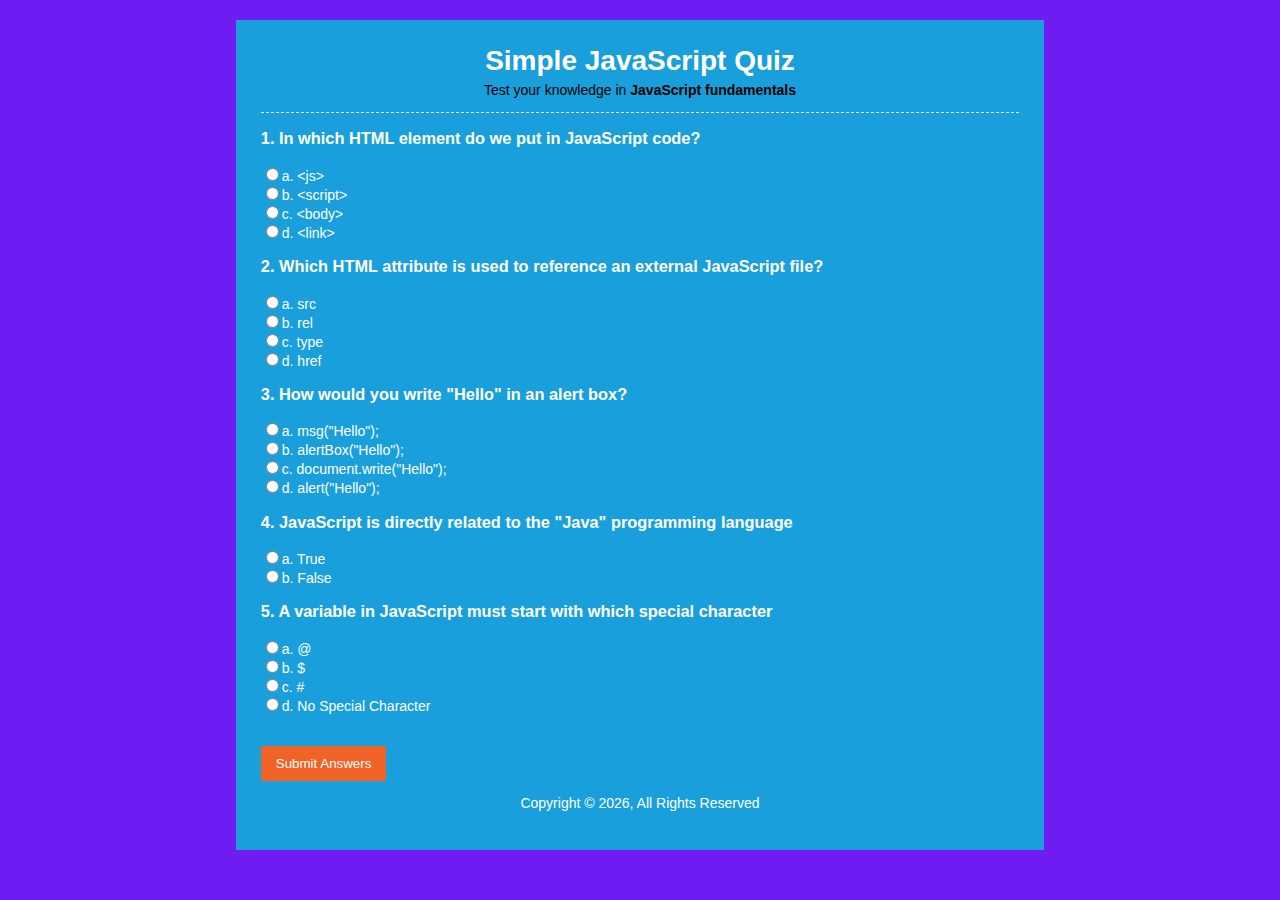
<file: 1. Simple JS Quiz/index.html>
<!DOCTYPE html>
<html>
  <head>
    <title>Simple JavaScript Quiz</title>
    <link rel="stylesheet" href="css/style.css" />

    <script src="js/script.js"></script>
  </head>
  <body>
    <div id="container">
      <header>
        <h1>Simple JavaScript Quiz</h1>
        <p>Test your knowledge in <strong>JavaScript fundamentals</strong></p>
      </header>
      <section>
        <div id="results"></div>
        <form name="quizForm" onsubmit="return submitAnswers()">
          <h3>1. In which HTML element do we put in JavaScript code?</h3>
          <input type="radio" name="q1" value="a" id="q1a" />a. &lt;js&gt;<br />
          <input type="radio" name="q1" value="b" id="q1b" />b.
          &lt;script&gt;<br />
          <input type="radio" name="q1" value="c" id="q1c" />c. &lt;body&gt;<br />
          <input type="radio" name="q1" value="d" id="q1d" />d. &lt;link&gt;<br />

          <h3>
            2. Which HTML attribute is used to reference an external JavaScript
            file?
          </h3>
          <input type="radio" name="q2" value="a" id="q2a" />a. src<br />
          <input type="radio" name="q2" value="b" id="q2b" />b. rel<br />
          <input type="radio" name="q2" value="c" id="q2c" />c. type<br />
          <input type="radio" name="q2" value="d" id="q2d" />d. href<br />

          <h3>3. How would you write "Hello" in an alert box?</h3>
          <input type="radio" name="q3" value="a" id="q3a" />a. msg("Hello");<br />
          <input type="radio" name="q3" value="b" id="q3b" />b.
          alertBox("Hello");<br />
          <input type="radio" name="q3" value="c" id="q3c" />c.
          document.write("Hello");<br />
          <input type="radio" name="q3" value="d" id="q3d" />d.
          alert("Hello");<br />

          <h3>
            4. JavaScript is directly related to the "Java" programming language
          </h3>
          <input type="radio" name="q4" value="a" id="q4a" />a. True<br />
          <input type="radio" name="q4" value="b" id="q4b" />b. False<br />

          <h3>
            5. A variable in JavaScript must start with which special character
          </h3>
          <input type="radio" name="q5" value="a" id="q5a" />a. @<br />
          <input type="radio" name="q5" value="b" id="q5b" />b. $<br />
          <input type="radio" name="q5" value="c" id="q5c" />c. #<br />
          <input type="radio" name="q5" value="d" id="q5d" />d. No Special
          Character<br />
          <br /><br />
          <input type="submit" value="Submit Answers" />
        </form>
      </section>
      <footer>
        <p>Copyright &copy; <span class="year"></span>, All Rights Reserved</p>
      </footer>
    </div>
    <script>
      const yearE1 = document.querySelector('.year');
      const date = new Date();
      const year = date.getFullYear();
      yearE1.innerText = year;
    </script>
  </body>
</html>
</file>
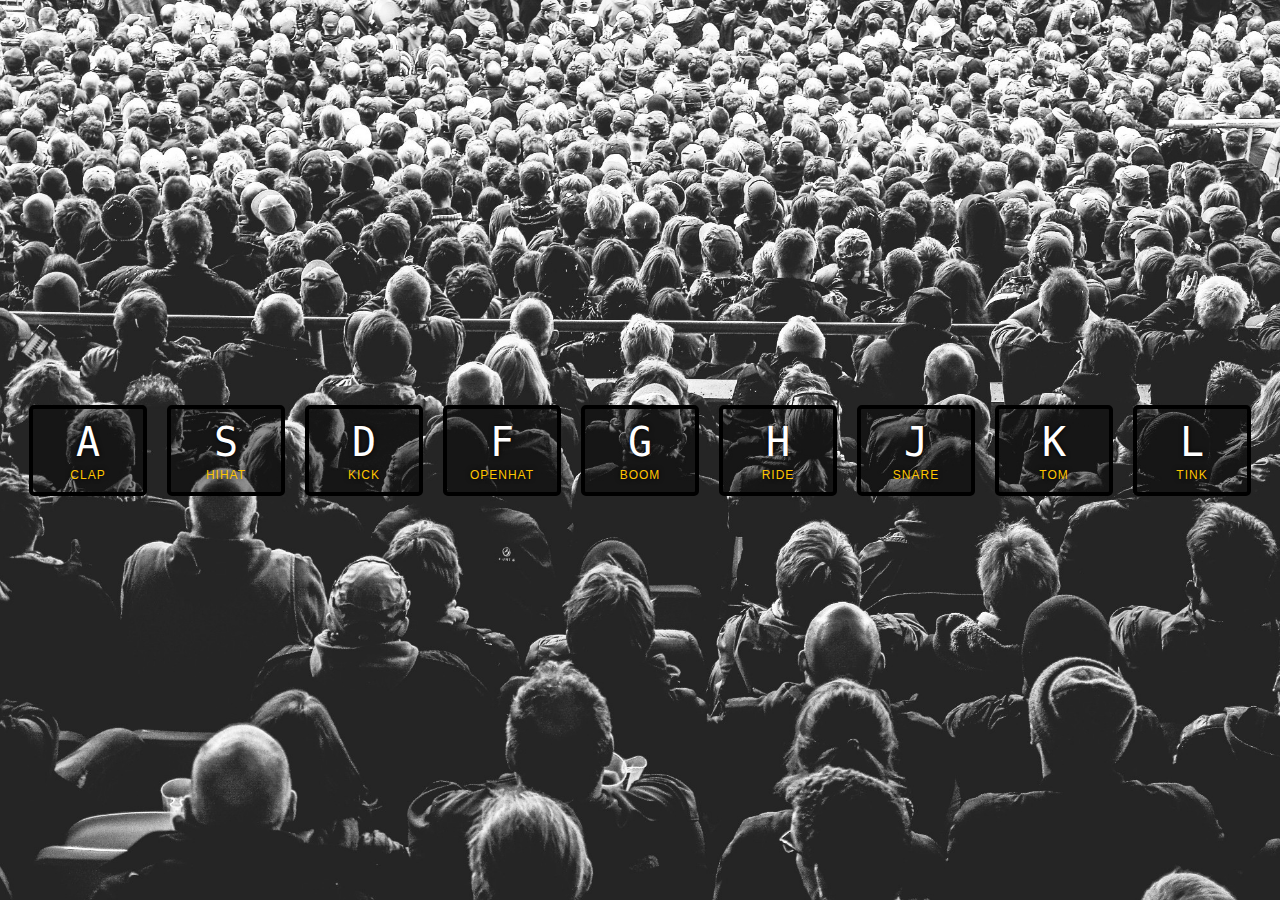
<file: 2. Drum Set/index.html>
<!DOCTYPE html>
<html lang="en">
  <head>
    <meta charset="UTF-8" />
    <title>JS Drum Kit</title>
    <link rel="stylesheet" href="css/style.css" />
  </head>
  <body>
    <div class="keys">
      <div data-key="65" class="key">
        <kbd>A</kbd>
        <span class="sound">clap</span>
      </div>
      <div data-key="83" class="key">
        <kbd>S</kbd>
        <span class="sound">hihat</span>
      </div>
      <div data-key="68" class="key">
        <kbd>D</kbd>
        <span class="sound">kick</span>
      </div>
      <div data-key="70" class="key">
        <kbd>F</kbd>
        <span class="sound">openhat</span>
      </div>
      <div data-key="71" class="key">
        <kbd>G</kbd>
        <span class="sound">boom</span>
      </div>
      <div data-key="72" class="key">
        <kbd>H</kbd>
        <span class="sound">ride</span>
      </div>
      <div data-key="74" class="key">
        <kbd>J</kbd>
        <span class="sound">snare</span>
      </div>
      <div data-key="75" class="key">
        <kbd>K</kbd>
        <span class="sound">tom</span>
      </div>
      <div data-key="76" class="key">
        <kbd>L</kbd>
        <span class="sound">tink</span>
      </div>
    </div>

    <audio data-key="65" src="sounds/clap.wav"></audio>
    <audio data-key="83" src="sounds/hihat.wav"></audio>
    <audio data-key="68" src="sounds/kick.wav"></audio>
    <audio data-key="70" src="sounds/openhat.wav"></audio>
    <audio data-key="71" src="sounds/boom.wav"></audio>
    <audio data-key="72" src="sounds/ride.wav"></audio>
    <audio data-key="74" src="sounds/snare.wav"></audio>
    <audio data-key="75" src="sounds/tom.wav"></audio>
    <audio data-key="76" src="sounds/tink.wav"></audio>

    <script>
      function removeTransition(e) {
        if (e.propertyName !== 'transform') return;
        this.classList.remove('playing');
      }

      function playSound(e) {
        const audio = document.querySelector(`audio[data-key="${e.keyCode}"]`);
        const key = document.querySelector(`div[data-key="${e.keyCode}"]`);
        if (!audio) return;

        key.classList.add('playing');
        audio.currentTime = 0;
        audio.play();
      }

      const keys = Array.from(document.querySelectorAll('.key'));
      keys.forEach((key) =>
        key.addEventListener('transitionend', removeTransition)
      );
      window.addEventListener('keydown', playSound);
    </script>
  </body>
</html>
</file>
<file: 1. Simple JS Quiz/css/style.css>
body {
  background: #6e1cf1;
  color: #fff;
  font-family: 'Arial', sans-serif;
  font-size: 14px;
}

#container {
  width: 60%;
  background: #199fdb;
  margin: 20px auto;
  overflow: auto;
  padding: 25px;
}

header {
  text-align: center;
  border-bottom: #fff dashed 1px;
}

header h1 {
  margin: 0;
  padding: 0;
}

header p {
  padding: 0;
  margin-top: 5px;
  color: #000;
}

section {
  min-height: 400px;
}

footer {
  text-align: center;
}

input[type='submit'] {
  background: #f06226;
  border: 0;
  color: #fff;
  padding: 10px 15px;
  cursor: pointer;
}

#results h3 {
  background: #f06226;
  padding: 10px;
  margin: 10px 0;
}

#results span {
  color: #000;
  font-weight: bold;
}
</file>
<file: 2. Drum Set/css/style.css>
html {
  font-size: 10px;
  background: url(bg.jpg) bottom center;
  background-size: cover;
}

body,
html {
  margin: 0;
  padding: 0;
  font-family: sans-serif;
}

.keys {
  display: flex;
  flex: 1;
  min-height: 100vh;
  align-items: center;
  justify-content: center;
}

.key {
  border: 0.4rem solid black;
  border-radius: 0.5rem;
  margin: 1rem;
  font-size: 1.5rem;
  padding: 1rem 0.5rem;
  transition: all 0.07s ease;
  width: 10rem;
  text-align: center;
  color: white;
  background: rgba(0, 0, 0, 0.4);
  text-shadow: 0 0 0.5rem black;
}

.playing {
  transform: scale(1.1);
  border-color: #ffc600;
  box-shadow: 0 0 1rem #ffc600;
}

kbd {
  display: block;
  font-size: 4rem;
}

.sound {
  font-size: 1.2rem;
  text-transform: uppercase;
  letter-spacing: 0.1rem;
  color: #ffc600;
}
</file>
